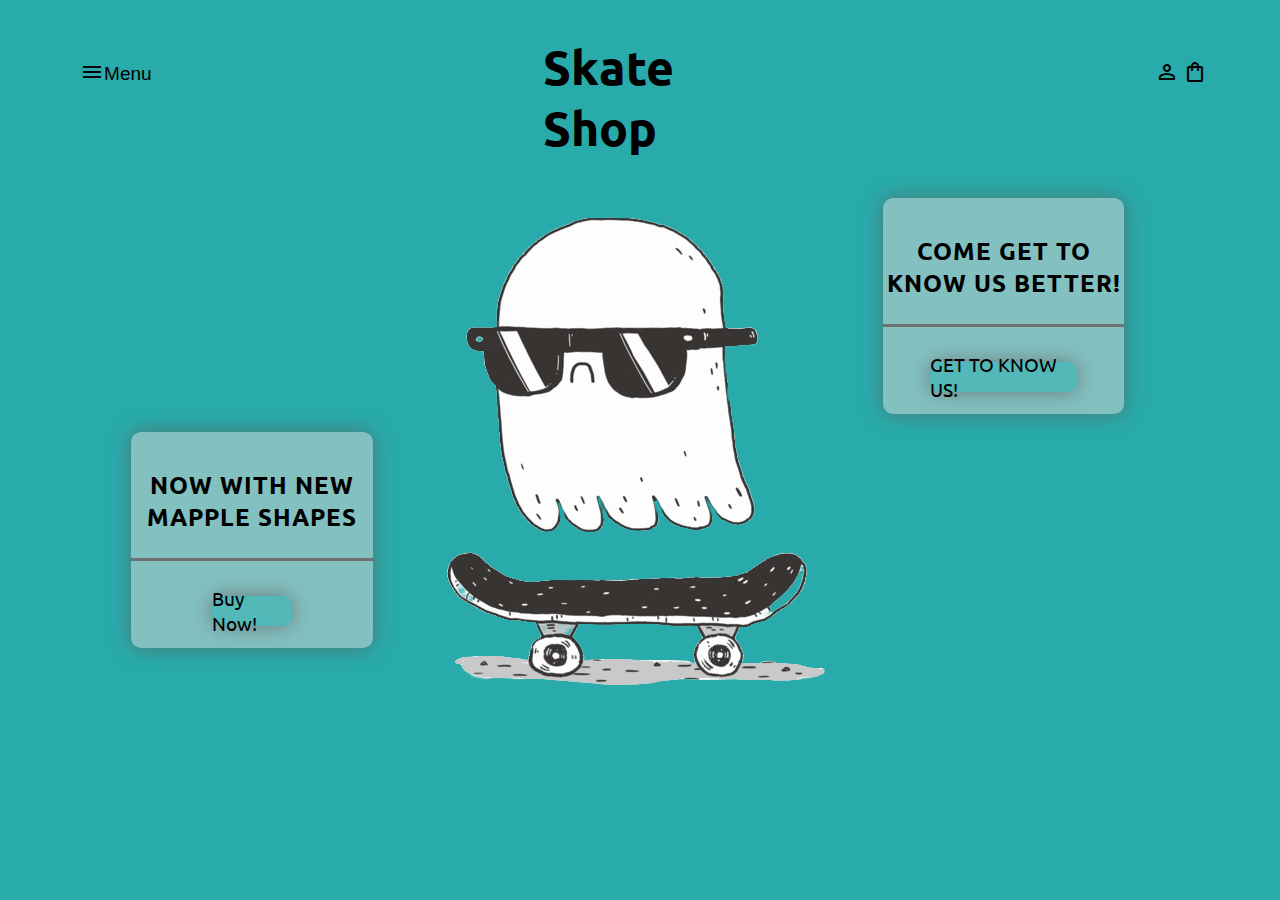
<file: index.html>
<!DOCTYPE html>
<html lang="en">
  <head>
    <meta charset="UTF-8" />
    <meta name="viewport" content="width=device-width, initial-scale=1.0" />
    <title>Skate Shop</title>
    <link rel="stylesheet" href="./css/main.css" />
    <link rel="stylesheet" href="./css/home.css" />
    <script src="./js/homepage.js"></script>
    <link
      rel="stylesheet"
      href="https://fonts.googleapis.com/css2?family=Material+Symbols+Outlined:opsz,wght,FILL,GRAD@20..48,100..700,0..1,-50..200"
    />
  </head>

  <body>
    <div class="home-page">
      <button class="open-menu" id="open-menu" onclick="openMenu()">
        <span class="material-symbols-outlined" id="menu-icon"> menu</span>Menu
      </button>
      <h1>Skate Shop</h1>

      <a href="#" class="person-link"><span class="material-symbols-outlined" id="person-icon">
        person
        </span></a>

        <a href="#" class="bag-link"><span class="material-symbols-outlined" id="bag-icon">
            shopping_bag
            </span></a>

            <div class="menu-sobreposto" id="sobreposto">
              <button class="close-menu" id="close-menu" onclick="closeMenu()">
                <span class="material-symbols-outlined" id="menu-icon"> menu</span>Menu
              </button>

              <button onclick="btn1()" class="home-img-btn-active" id="home-img-btn1">Shapes</button>
              <button onclick="btn2()" class="home-img-btn" id="home-img-btn2">Trucks</button>
              <button onclick="btn3()" class="home-img-btn" id="home-img-btn3">Wheels</button>
              <button onclick="btn4()" class="home-img-btn" id="home-img-btn4">Sandpapers</button>
              <button onclick="btn5()" class="home-img-btn" id="home-img-btn5">Bearings</button>
              <button onclick="btn6()" class="home-img-btn" id="home-img-btn6">Acessories</button>
              <div class="sobreposto-images">
                <a href="./pages/shapespage.html" class="menu-img-link" id="menu-img-link1"><img src="./assets/shapeluan-virado.png" alt=""></a>
                <a href="./pages/404.html" class="menu-img-link" id="menu-img-link2"><img src="./assets/truck.png" alt=""></a>
                <a href="./pages/404.html" class="menu-img-link" id="menu-img-link3"><img src="./assets/wheels.png" alt=""></a>
                <a href="./pages/404.html" class="menu-img-link" id="menu-img-link4"><img src="./assets/sandpaper.png" alt=""></a>
                <a href="./pages/404.html" class="menu-img-link" id="menu-img-link5"><img src="./assets/bearings.png" alt=""></a>
                <a href="./pages/404.html" class="menu-img-link" id="menu-img-link6"><img src="./assets/acessories.png" alt=""></a>
              </div>
            </div>
            <div class="div-sell-messege">
              <h2>NOW WITH NEW MAPPLE SHAPES</h2>
              <a href="./pages/shapespage.html">Buy Now!</a>
            </div>

            <div class="div-about-messege">
              <h2>COME GET TO KNOW US BETTER!</h2>
              <a href="./pages/about.html">GET TO KNOW US!</a>
            </div>

    </div>
  </body>
</html>
</file>
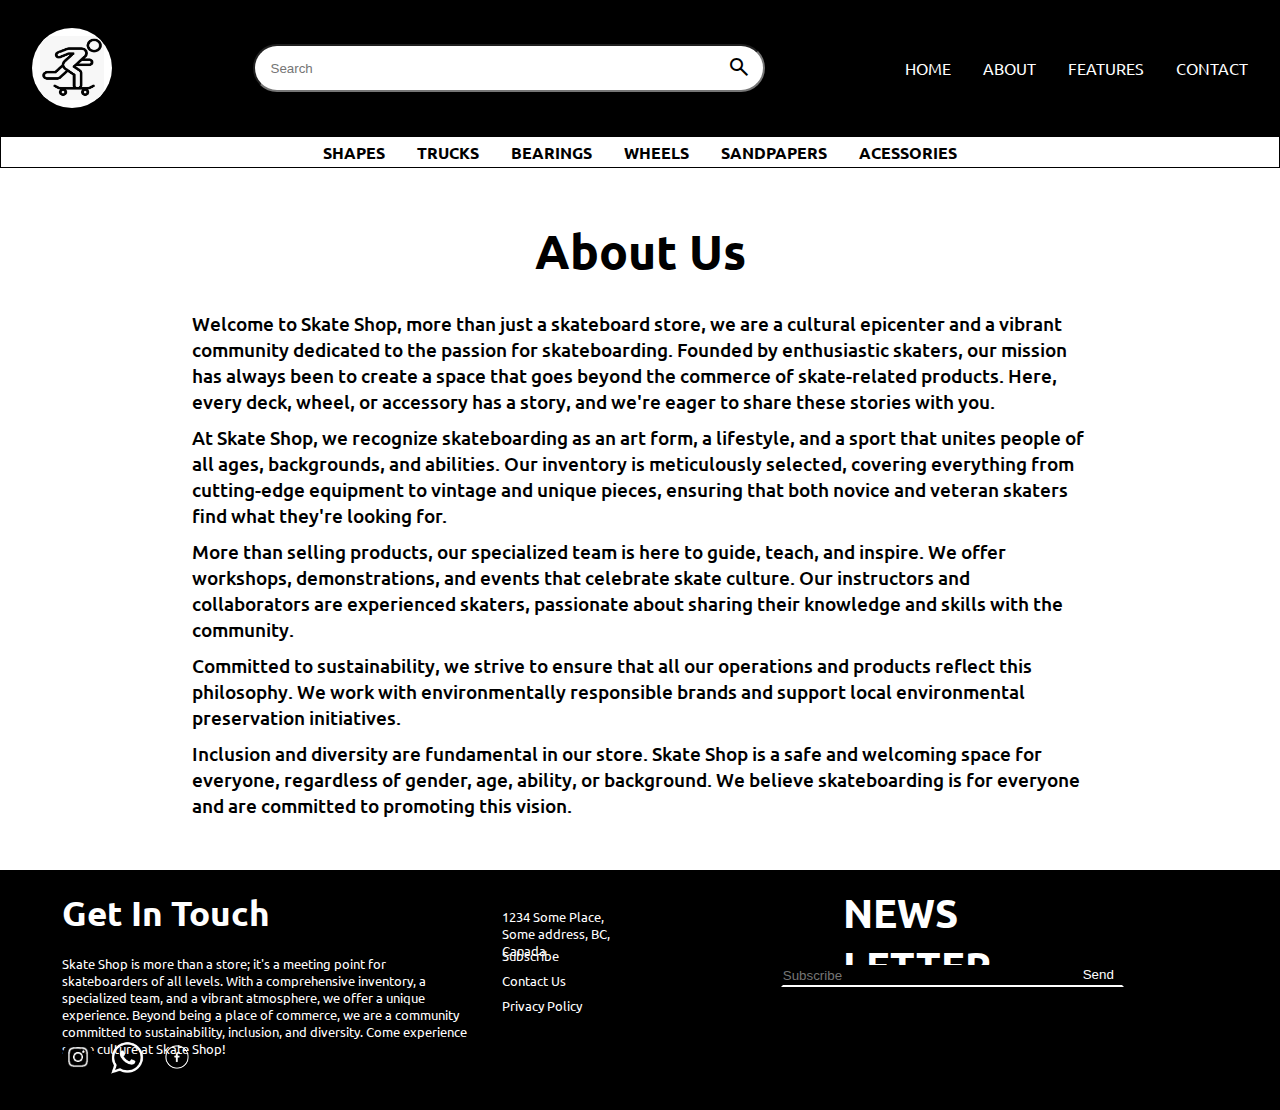
<file: pages/about.html>
<!DOCTYPE html>
<html lang="en">
<head>
    <meta charset="UTF-8">
    <meta name="viewport" content="width=device-width, initial-scale=1.0">
    <link rel="stylesheet" href="../css/main.css">
    <link rel="stylesheet" href="../css/about.css">
    <script src="../js/main.js"></script>
    <link
      rel="stylesheet"
      href="https://fonts.googleapis.com/css2?family=Material+Symbols+Outlined:opsz,wght,FILL,GRAD@20..48,100..700,0..1,-50..200"
    />
    <title>About</title>
</head>
<body>

    <!-- nav bar - header -->
    <header id="main-header">
        <div class="header-img">
          <img src="../assets/logo.png" alt="logo " />
        </div>
        <form action="" class="search-bar">
          <input type="text" placeholder="Search" />
          <button class="search-button">
            <span class="material-symbols-outlined" id="search-button-icon">
              search
            </span>
          </button>
        </form>
        <nav class="nav-menu">
          <ul class="nav-menu-list-links">
            <li><a href="../index.html">HOME</a></li>
            <li><a href="../pages/about.html">ABOUT</a></li>
            <li><a href="../pages/faq.html">FEATURES</a></li>
            <li><a href="../pages/contact.html">CONTACT</a></li>
          </ul>
        </nav>
      </header>
      <nav class="nav-other-links" id="nav-other-links">
        <ul class="nav-other-links-list">
          <li><a href="../pages/shapespage.html">SHAPES</a></li>
          <li><a href="../pages/404.html">TRUCKS</a></li>
          <li><a href="../pages/404.html">BEARINGS</a></li>
          <li><a href="../pages/404.html">WHEELS</a></li>
          <li><a href="../pages/404.html">SANDPAPERS</a></li>
          <li><a href="../pages/404.html">ACESSORIES</a></li>
        </ul>
      </nav>
      <!-- nav bar finish -->


      <!-- content -->

      <div class="about-content">
        <h1>About Us</h1>
        <p>Welcome to Skate Shop, more than just a skateboard store, we are a cultural epicenter and a vibrant community dedicated to the passion for skateboarding. Founded by enthusiastic skaters, our mission has always been to create a space that goes beyond the commerce of skate-related products. Here, every deck, wheel, or accessory has a story, and we're eager to share these stories with you.</p>
        <p>At Skate Shop, we recognize skateboarding as an art form, a lifestyle, and a sport that unites people of all ages, backgrounds, and abilities. Our inventory is meticulously selected, covering everything from cutting-edge equipment to vintage and unique pieces, ensuring that both novice and veteran skaters find what they're looking for.</p>
        <p>More than selling products, our specialized team is here to guide, teach, and inspire. We offer workshops, demonstrations, and events that celebrate skate culture. Our instructors and collaborators are experienced skaters, passionate about sharing their knowledge and skills with the community.</p>
        <p>Committed to sustainability, we strive to ensure that all our operations and products reflect this philosophy. We work with environmentally responsible brands and support local environmental preservation initiatives.</p>
        <p>Inclusion and diversity are fundamental in our store. Skate Shop is a safe and welcoming space for everyone, regardless of gender, age, ability, or background. We believe skateboarding is for everyone and are committed to promoting this vision.</p>
      </div>

      <!-- footer -->
    <div class="footer">
        <div class="footer-grid-left">
          <h2>Get In Touch</h2>
          <p class="footer-paragraph-1">
            Skate Shop is more than a store; it's a meeting point for
            skateboarders of all levels. With a comprehensive inventory, a
            specialized team, and a vibrant atmosphere, we offer a unique
            experience. Beyond being a place of commerce, we are a community
            committed to sustainability, inclusion, and diversity. Come experience
            skate culture at Skate Shop!
          </p>
          <p class="footer-paragraph-2">
            Skate Shop: More than a store, it's a community hub for skateboarders, offering a unique experience and fostering sustainability and inclusion.
          </p>
          <a href="#" class="footer-instagram-link" id="img-off"><img src="../assets/instagram.svg.png" alt="" class="footer-instagram-icon"></a>
          <a href="#" class="footer-whatsapp-link" id="img-off"><img src="../assets/whatsappborder.png" alt="" class="footer-whatsapp-icon"></a>
          <a href="#" class="footer-twitter-link" id="img-off"><img src="../assets/facebook.png" alt="" class="footer-twitter-icon"></a>
          <ul>
          <li class="address" id="li-off"><p>1234 Some Place, Some address, BC, Canada</p></li>
          <li class="subscribe-link"><a href="#">Subscribe</a></li>
          <li class="contactus-link"><a href="#">Contact Us</a></li>
          <li class="privacy-policy"><a href="#">Privacy Policy</a></li>
  
          </ul>
        </div>
      
        <div class="footer-grid-right">
          <h2>NEWS LETTER</h2>
         <form class="subscribe-form">
          <input required type="email" name="subscribe" id="subscribe-input" placeholder="Subscribe">
          <button id="subscribe-button">Send</button>
         </form> 
  
        </div>
      </div>
    
</body>
</html>
</file>
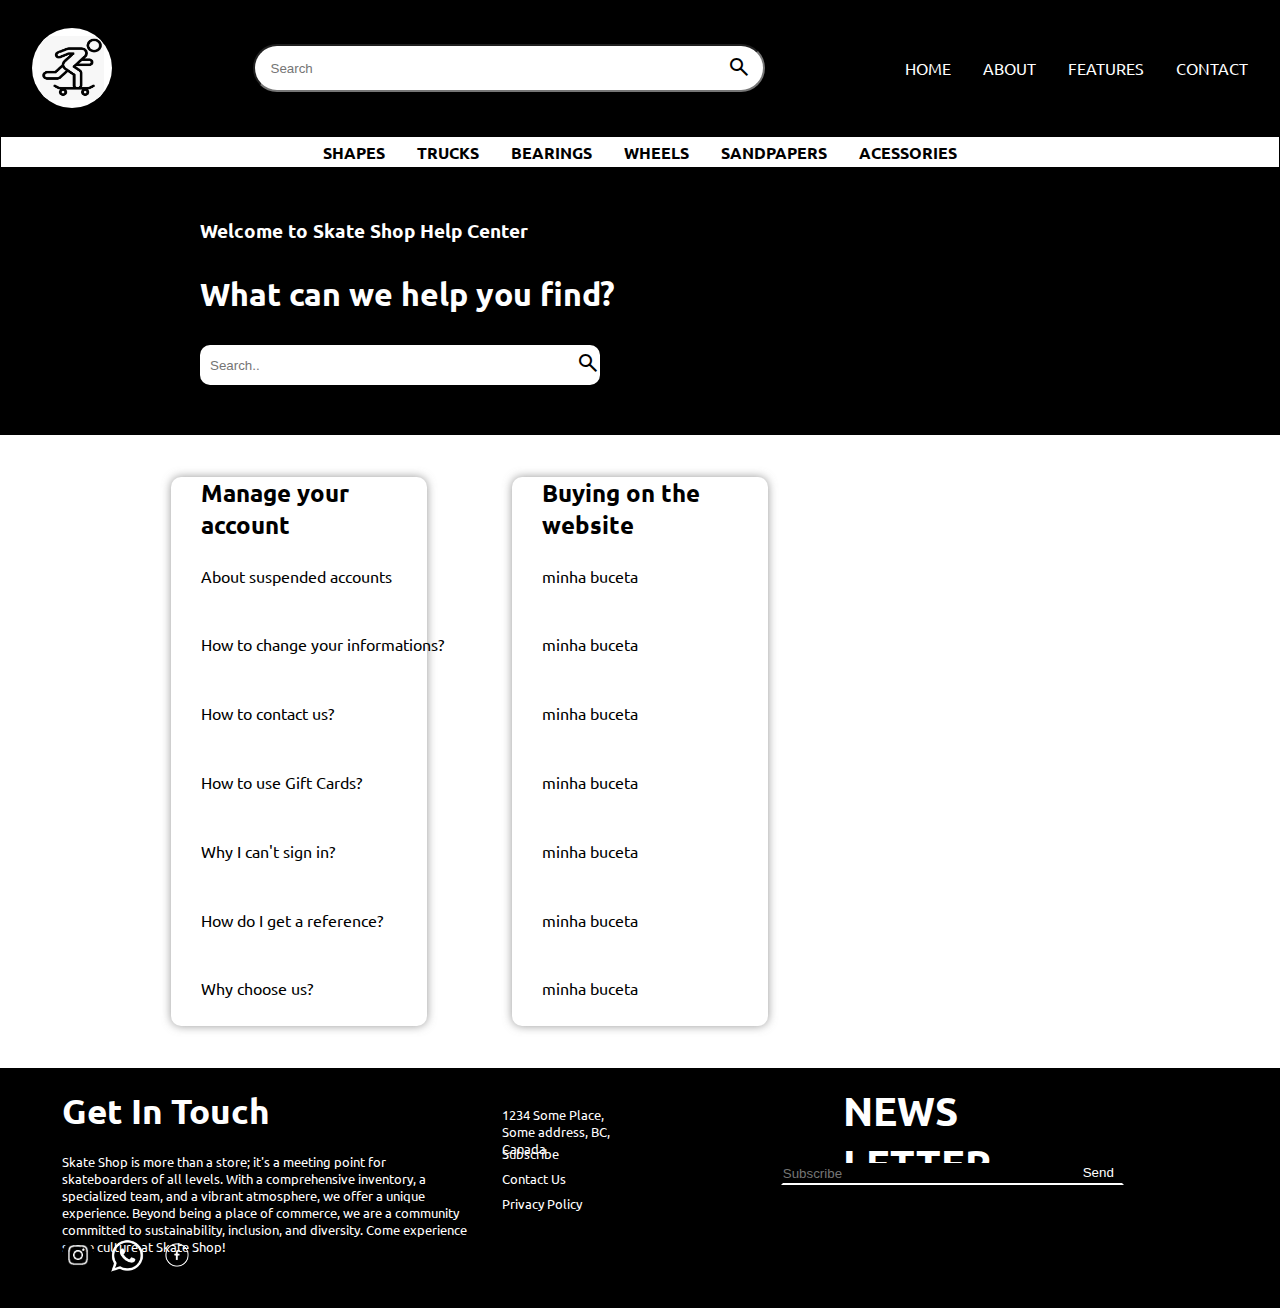
<file: pages/faq.html>
<!DOCTYPE html>
<html lang="en">
<head>
    <meta charset="UTF-8">
    <meta name="viewport" content="width=device-width, initial-scale=1.0">
    <link rel="stylesheet" href="../css/main.css">
    <link rel="stylesheet" href="../css/faq.css">
    <script src="../js/main.js"></script>
    <link
      rel="stylesheet"
      href="https://fonts.googleapis.com/css2?family=Material+Symbols+Outlined:opsz,wght,FILL,GRAD@20..48,100..700,0..1,-50..200"
    />
    <title>FAC</title>
</head>
<body>
     <!-- nav bar - header -->
     <header id="main-header">
        <div class="header-img">
          <img src="../assets/logo.png" alt="logo " />
        </div>
        <form action="" class="search-bar">
          <input type="text" placeholder="Search" />
          <button class="search-button">
            <span class="material-symbols-outlined" id="search-button-icon">
              search
            </span>
          </button>
        </form>
        <nav class="nav-menu">
          <ul class="nav-menu-list-links">
            <li><a href="../index.html">HOME</a></li>
            <li><a href="../pages/about.html">ABOUT</a></li>
            <li><a href="../pages/faq.html">FEATURES</a></li>
            <li><a href="../pages/contact.html">CONTACT</a></li>
          </ul>
        </nav>
      </header>
      <nav class="nav-other-links" id="nav-other-links">
        <ul class="nav-other-links-list">
          <li><a href="../pages/shapespage.html">SHAPES</a></li>
            <li><a href="../pages/404.html">TRUCKS</a></li>
            <li><a href="../pages/404.html">BEARINGS</a></li>
            <li><a href="../pages/404.html">WHEELS</a></li>
            <li><a href="../pages/404.html">SANDPAPERS</a></li>
            <li><a href="../pages/404.html">ACESSORIES</a></li>
        </ul>
      </nav>
      <!-- nav bar finish -->

      <section class="faq-content">
        <h3 class="faq-h3">Welcome to Skate Shop Help Center</h3>
        <h2 class="faq-h2">What can we help you find?</h2>
        <form> <input type="text" placeholder="Search..">
        <button type="submit" id="submit-faq-btn"><span id="search-faq" class="material-symbols-outlined">
            search
            </span></button></form>
        <div class="faq-elements">
            <div class="faq-div-left">
            <h2 class="manage">Manage your account</h2>

                <ul>
                    <li><a href="#">About suspended accounts</a></li>
                    <li><a href="#">How to change your informations?</a></li>
                    <li><a href="#">How to contact us?</a></li>
                    <li><a href="#">How to use Gift Cards?</a></li>
                    <li><a href="#">Why I can't sign in?</a></li>
                    <li><a href="#">How do I get a reference?</a></li>
                    <li><a href="#">Why choose us?</a></li>
                </ul>
            </div>
            <div class="faq-div-right">
            <h2 class="manage">Buying on the website</h2>

                <ul>
                    <li><a href="#">minha buceta</a></li>
                    <li><a href="#">minha buceta</a></li>
                    <li><a href="#">minha buceta</a></li>
                    <li><a href="#">minha buceta</a></li>
                    <li><a href="#">minha buceta</a></li>
                    <li><a href="#">minha buceta</a></li>
                    <li><a href="#">minha buceta</a></li>
                </ul>
            </div>
        </div>
      </section>



       <!-- footer -->
    <div class="footer">
        <div class="footer-grid-left">
          <h2>Get In Touch</h2>
          <p class="footer-paragraph-1">
            Skate Shop is more than a store; it's a meeting point for
            skateboarders of all levels. With a comprehensive inventory, a
            specialized team, and a vibrant atmosphere, we offer a unique
            experience. Beyond being a place of commerce, we are a community
            committed to sustainability, inclusion, and diversity. Come experience
            skate culture at Skate Shop!
          </p>
          <p class="footer-paragraph-2">
            Skate Shop: More than a store, it's a community hub for skateboarders, offering a unique experience and fostering sustainability and inclusion.
          </p>
          <a href="#" class="footer-instagram-link" id="img-off"><img src="../assets/instagram.svg.png" alt="" class="footer-instagram-icon"></a>
          <a href="#" class="footer-whatsapp-link" id="img-off"><img src="../assets/whatsappborder.png" alt="" class="footer-whatsapp-icon"></a>
          <a href="#" class="footer-twitter-link" id="img-off"><img src="../assets/facebook.png" alt="" class="footer-twitter-icon"></a>
          <ul>
          <li class="address" id="li-off"><p>1234 Some Place, Some address, BC, Canada</p></li>
          <li class="subscribe-link"><a href="#">Subscribe</a></li>
          <li class="contactus-link"><a href="#">Contact Us</a></li>
          <li class="privacy-policy"><a href="#">Privacy Policy</a></li>
  
          </ul>
        </div>
      
        <div class="footer-grid-right">
          <h2>NEWS LETTER</h2>
         <form class="subscribe-form">
          <input required type="email" name="subscribe" id="subscribe-input" placeholder="Subscribe">
          <button id="subscribe-button">Send</button>
         </form> 
  
        </div>
      </div>
</body>
</html>
</file>
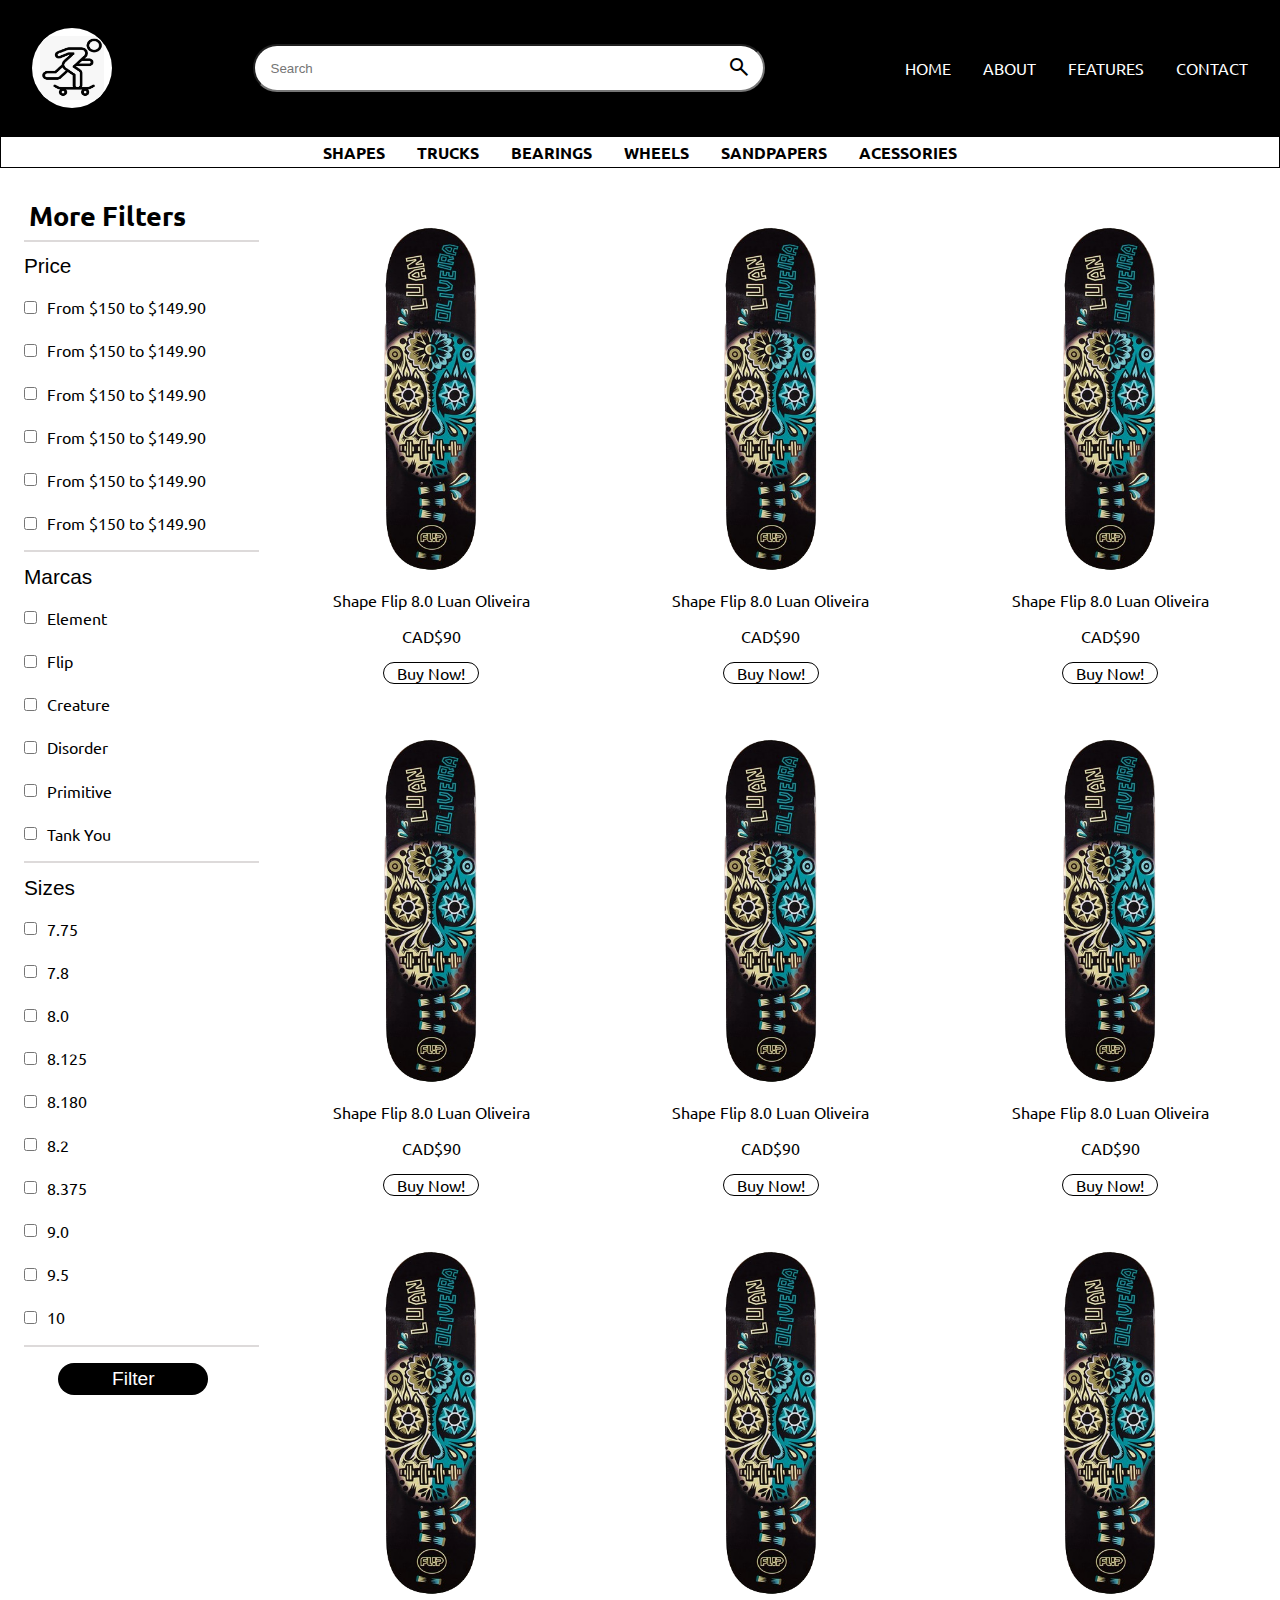
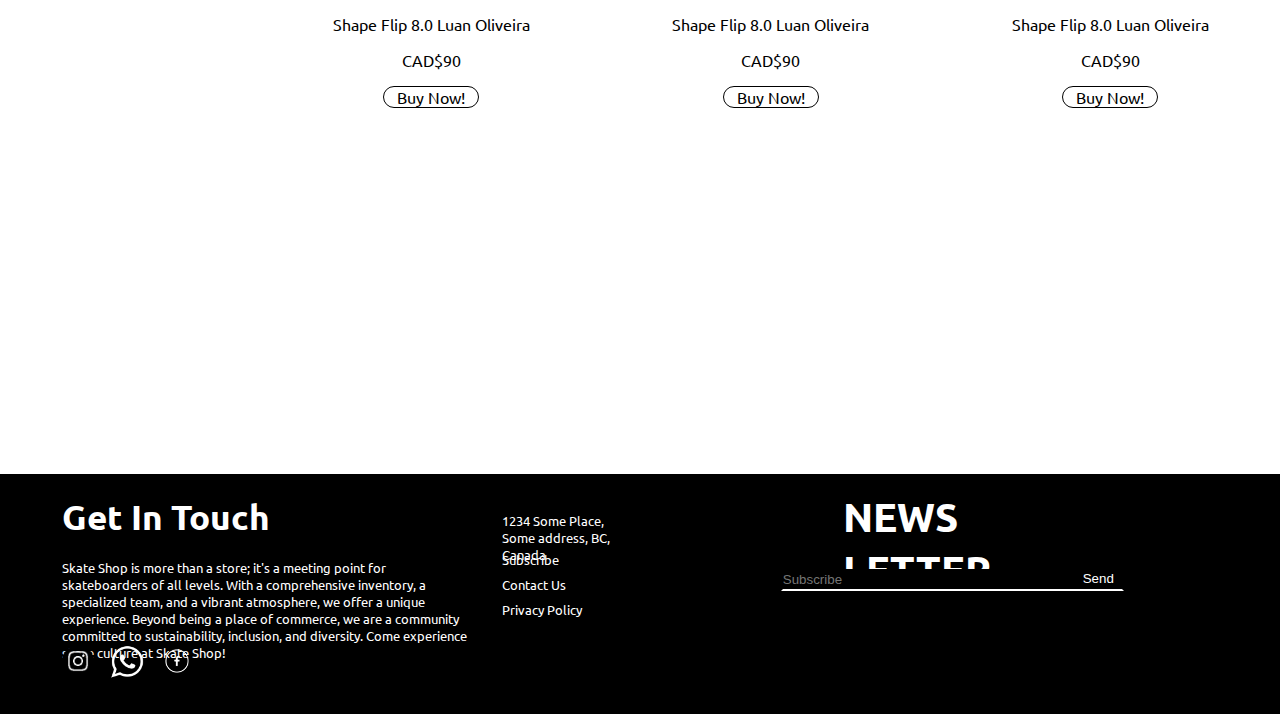
<file: pages/shapespage.html>
<!DOCTYPE html>
<html lang="en">
  <head>
    <meta charset="UTF-8" />
    <meta name="viewport" content="width=device-width, initial-scale=1.0" />
    <link rel="stylesheet" href="../css/main.css" />
    <link rel="stylesheet" href="../css/shapes.css" />
    <script src="../js/main.js"></script>
    <script src="../js/filterShape.js"></script>
    <link
      rel="stylesheet"
      href="https://fonts.googleapis.com/css2?family=Material+Symbols+Outlined:opsz,wght,FILL,GRAD@20..48,100..700,0..1,-50..200"
    />
    <title>Shapes</title>
  </head>

  <body>
    <!-- nav bar - header -->
    <header id="main-header">
      <div class="header-img">
        <img src="../assets/logo.png" alt="logo " />
      </div>
      <form action="" class="search-bar">
        <input type="text" placeholder="Search" />
        <button class="search-button">
          <span class="material-symbols-outlined" id="search-button-icon">
            search
          </span>
        </button>
      </form>
      <nav class="nav-menu">
        <ul class="nav-menu-list-links">
          <li><a href="../index.html">HOME</a></li>
          <li><a href="../pages/about.html">ABOUT</a></li>
          <li><a href="../pages/faq.html">FEATURES</a></li>
          <li><a href="../pages/contact.html">CONTACT</a></li>
        </ul>
      </nav>
    </header>
    <nav class="nav-other-links" id="nav-other-links">
      <ul class="nav-other-links-list">
        <li><a href="../pages/shapespage.html">SHAPES</a></li>
          <li><a href="../pages/404.html">TRUCKS</a></li>
          <li><a href="../pages/404.html">BEARINGS</a></li>
          <li><a href="../pages/404.html">WHEELS</a></li>
          <li><a href="../pages/404.html">SANDPAPERS</a></li>
          <li><a href="../pages/404.html">ACESSORIES</a></li>
      </ul>
    </nav>
    <!-- nav bar finish -->

    <!-- content start -->

    <section class="shapes-sell-page">
      <div class="shapes-grid">
        <!-- filters -->
        <div class="filter-div-pai">
          <div class="filter-div">
            <div class="tittle-div">
              <h2>More Filters</h2>
            </div>

            <div class="filter-1">
              <div class="tittle-filter">
                <button onclick="expandFilter1()" id="buttonfilter1">
                  Price
                </button>
              </div>

              <div class="filter-1-content" id="filter1">
                <ul class="filter-items">
                  <li class="item">
                    <input type="checkbox" />
                    <a href="#" id="input-link-1">From $150 to $149.90</a>
                  </li>
                  <li class="item">
                    <input type="checkbox" />
                    <a href="#" id="input-link-1">From $150 to $149.90</a>
                  </li>
                  <li class="item">
                    <input type="checkbox" />
                    <a href="#" id="input-link-1">From $150 to $149.90</a>
                  </li>
                  <li class="item">
                    <input type="checkbox" />
                    <a href="#" id="input-link-1">From $150 to $149.90</a>
                  </li>
                  <li class="item">
                    <input type="checkbox" />
                    <a href="#" id="input-link-1">From $150 to $149.90</a>
                  </li>
                  <li class="item">
                    <input type="checkbox" />
                    <a href="#" id="input-link-1">From $150 to $149.90</a>
                  </li>
                </ul>
              </div>
            </div>

            <div class="filter-1">
              <div class="tittle-filter">
                <button onclick="expandFilter2()">Marcas</button>
              </div>

              <div class="filter-1-content" id="filter2">
                <ul class="filter-items">
                  <li class="item">
                    <input type="checkbox" />
                    <a href="#" id="input-link-1">Element</a>
                  </li>
                  <li class="item">
                    <input type="checkbox" />
                    <a href="#" id="input-link-1">Flip</a>
                  </li>
                  <li class="item">
                    <input type="checkbox" />
                    <a href="#" id="input-link-1">Creature</a>
                  </li>
                  <li class="item">
                    <input type="checkbox" />
                    <a href="#" id="input-link-1">Disorder</a>
                  </li>
                  <li class="item">
                    <input type="checkbox" />
                    <a href="#" id="input-link-1">Primitive</a>
                  </li>
                  <li class="item">
                    <input type="checkbox" />
                    <a href="#" id="input-link-1">Tank You</a>
                  </li>
                </ul>
              </div>
            </div>

            <div class="filter-1">
              <div class="tittle-filter">
                <button onclick="expandFilter3()">Sizes</button>
              </div>

              <div class="filter-1-content" id="filter3">
                <ul class="filter-items">
                  <li class="item">
                    <input type="checkbox" />
                    <a href="#" id="input-link-1">7.75</a>
                  </li>
                  <li class="item">
                    <input type="checkbox" />
                    <a href="#" id="input-link-1">7.8</a>
                  </li>
                  <li class="item">
                    <input type="checkbox" />
                    <a href="#" id="input-link-1">8.0</a>
                  </li>
                  <li class="item">
                    <input type="checkbox" />
                    <a href="#" id="input-link-1">8.125</a>
                  </li>
                  <li class="item">
                    <input type="checkbox" />
                    <a href="#" id="input-link-1">8.180</a>
                  </li>
                  <li class="item">
                    <input type="checkbox" />
                    <a href="#" id="input-link-1">8.2</a>
                  </li>
                  <li class="item">
                    <input type="checkbox" />
                    <a href="#" id="input-link-1">8.375</a>
                  </li>
                  <li class="item">
                    <input type="checkbox" />
                    <a href="#" id="input-link-1">9.0</a>
                  </li>
                  <li class="item">
                    <input type="checkbox" />
                    <a href="#" id="input-link-1">9.5</a>
                  </li>
                  <li class="item">
                    <input type="checkbox" />
                    <a href="#" id="input-link-1">10</a>
                  </li>
                </ul>
              </div>
            </div>
          </div>
          <div class="filter-button-div">
            <button onclick="filter()">Filter</button>
          </div>
        </div>

        <!--gallery -->

        <div class="shapes-gallery">
          <div class="shapes-grid-gallery">
            <figure class="image-one">
              <img src="../assets/shapeluan1.png" alt="" />
              <figcaption class="fig-caption-1">
                <div class="fig-button-text">
                  <p>Shape Flip 8.0 Luan Oliveira</p>
                  <p>CAD$90</p>
                  <a href="#">Buy Now!</a>
                </div>
              </figcaption>
            </figure>

            <figure class="image-one">
              <img src="../assets/shapeluan1.png" alt="" />
              <figcaption class="fig-caption-1">
                <div class="fig-button-text">
                  <p>Shape Flip 8.0 Luan Oliveira</p>
                  <p>CAD$90</p>
                  <a href="#">Buy Now!</a>
                </div>
              </figcaption>
            </figure>

            <figure class="image-one">
              <img src="../assets/shapeluan1.png" alt="" />
              <figcaption class="fig-caption-1">
                <div class="fig-button-text">
                  <p>Shape Flip 8.0 Luan Oliveira</p>
                  <p>CAD$90</p>
                  <a href="#">Buy Now!</a>
                </div>
              </figcaption>
            </figure>

            <figure class="image-one">
              <img src="../assets/shapeluan1.png" alt="" />
              <figcaption class="fig-caption-1">
                <div class="fig-button-text">
                  <p>Shape Flip 8.0 Luan Oliveira</p>
                  <p>CAD$90</p>
                  <a href="#">Buy Now!</a>
                </div>
              </figcaption>
            </figure>

            <figure class="image-one">
              <img src="../assets/shapeluan1.png" alt="" />
              <figcaption class="fig-caption-1">
                <div class="fig-button-text">
                  <p>Shape Flip 8.0 Luan Oliveira</p>
                  <p>CAD$90</p>
                  <a href="#">Buy Now!</a>
                </div>
              </figcaption>
            </figure>

            <figure class="image-one">
              <img src="../assets/shapeluan1.png" alt="" />
              <figcaption class="fig-caption-1">
                <div class="fig-button-text">
                  <p>Shape Flip 8.0 Luan Oliveira</p>
                  <p>CAD$90</p>
                  <a href="#">Buy Now!</a>
                </div>
              </figcaption>
            </figure>

            <figure class="image-one">
              <img src="../assets/shapeluan1.png" alt="" />
              <figcaption class="fig-caption-1">
                <div class="fig-button-text">
                  <p>Shape Flip 8.0 Luan Oliveira</p>
                  <p>CAD$90</p>
                  <a href="#">Buy Now!</a>
                </div>
              </figcaption>
            </figure>

            <figure class="image-one">
              <img src="../assets/shapeluan1.png" alt="" />
              <figcaption class="fig-caption-1">
                <div class="fig-button-text">
                  <p>Shape Flip 8.0 Luan Oliveira</p>
                  <p>CAD$90</p>
                  <a href="#">Buy Now!</a>
                </div>
              </figcaption>
            </figure>

            <figure class="image-one">
              <img src="../assets/shapeluan1.png" alt="" />
              <figcaption class="fig-caption-1">
                <div class="fig-button-text">
                  <p>Shape Flip 8.0 Luan Oliveira</p>
                  <p>CAD$90</p>
                  <a href="#">Buy Now!</a>
                </div>
              </figcaption>
            </figure>
          </div>
        </div>
      </div>
    </section>

    <!-- footer -->
    <div class="footer">
      <div class="footer-grid-left">
        <h2>Get In Touch</h2>
        <p class="footer-paragraph-1">
          Skate Shop is more than a store; it's a meeting point for
          skateboarders of all levels. With a comprehensive inventory, a
          specialized team, and a vibrant atmosphere, we offer a unique
          experience. Beyond being a place of commerce, we are a community
          committed to sustainability, inclusion, and diversity. Come experience
          skate culture at Skate Shop!
        </p>
        <p class="footer-paragraph-2">
          Skate Shop: More than a store, it's a community hub for skateboarders, offering a unique experience and fostering sustainability and inclusion.
        </p>
        <a href="#" class="footer-instagram-link" id="img-off"><img src="../assets/instagram.svg.png" alt="" class="footer-instagram-icon"></a>
        <a href="#" class="footer-whatsapp-link" id="img-off"><img src="../assets/whatsappborder.png" alt="" class="footer-whatsapp-icon"></a>
        <a href="#" class="footer-twitter-link" id="img-off"><img src="../assets/facebook.png" alt="" class="footer-twitter-icon"></a>
        <ul>
        <li class="address" id="li-off"><p>1234 Some Place, Some address, BC, Canada</p></li>
        <li class="subscribe-link"><a href="#">Subscribe</a></li>
        <li class="contactus-link"><a href="#">Contact Us</a></li>
        <li class="privacy-policy"><a href="#">Privacy Policy</a></li>

        </ul>
      </div>
    
      <div class="footer-grid-right">
        <h2>NEWS LETTER</h2>
       <form class="subscribe-form">
        <input required type="email" name="subscribe" id="subscribe-input" placeholder="Subscribe">
        <button id="subscribe-button">Send</button>
       </form> 

      </div>
    </div>
  </body>
</html>
</file>
<file: css/main.css>
@import url("https://fonts.googleapis.com/css2?family=Ubuntu:wght@300&display=swap");
@import url("https://fonts.googleapis.com/css2?family=Francois+One&family=Ubuntu:wght@300&display=swap");

@keyframes changeColor {
  0% {
    background-color: #ffffff; /* Cor inicial */
    box-shadow: 0 0 10px rgba(255, 255, 255, 0.7);
  }
  50% {
    background-color: #bbbbbb; /* Cor no meio da animação */
    box-shadow: 0 0 10px rgba(214, 214, 214, 0.7);
  }
  100% {
    background-color: #7e7e7e; /* Cor final */
    box-shadow: 0 0 10px rgba(118, 118, 118, 0.7);
  }
}

::-webkit-scrollbar {
  width: 8px;
  height: 2px; /* Largura da barra de rolagem */
}

::-webkit-scrollbar-track {
  background-color: #f1f1f1; /* Cor de fundo da área de rastreamento */
}

::-webkit-scrollbar-thumb {
  background-color: rgb(28, 28, 28); /* Cor da alça da barra de rolagem */
  border-radius: 6px; 
  /* Cantos arredondados da alça */
}

::-webkit-scrollbar-thumb:hover {
  background-color: rgb(28, 28, 28); /* Cor da alça ao passar o mouse */
}

@media (max-width: 600px) {

  .search-bar {
    display: none;
  }

  .nav-menu-list-links {
    gap: 8px;
  }

  .header-img {
    height: 3rem;
    width: 3rem;
    margin-right: 1rem;
  }

  .header-img img {
    height: 2rem;
    width: 2rem;
  }

  .nav-other-links-list {
    overflow-x: auto;
    gap: 16px;
  }

  .nav-menu-list-links li a:hover {
    text-decoration: none;
  }

  .nav-menu-list-links li a:active {
    text-decoration: none;
  }

  .footer {
    height: 15rem;
  }

  .footer-grid-left {
    width: 49%;
    grid-template-columns: repeat(20, 1fr);
    grid-template-rows: repeat(15, 1fr);
    /* /* gap: 1rem; */
  }

  .footer-grid-left h2 {
    display: flex;
    align-items: center;
    grid-column: 3 / 12;
    grid-row: 3 / 5;
    color: white;
    font-size: 1rem;
  }

  .footer-paragraph-1 {
    display: none;
    grid-column: 3 / 15;
    grid-row: 6 / 11;
    color: white;
    font-size: 0.8rem;
  }

  .footer-paragraph-2 {
    display: block;
    grid-column: 3 / 15;
    grid-row: 6 / 11;
    color: white;
    font-size: 0.5rem;
  }


  #img-off {
    display: none;
  }

  /* .footer-grid-left a { */
  /* display: none; */
  /* } */

  .footer-instagram-link {
    grid-column: 3 / 4;
    grid-row: 11 / 13;
  }

  .footer-instagram-icon {
    height: 2rem;
    width: 2rem;
  }

  .footer-whatsapp-link {
    grid-column: 4 / 5;
    grid-row: 11 / 13;
    align-items: center;
    display: flex;
  }

  .footer-whatsapp-icon {
    height: 1.6rem;
    width: 1.6rem;
  }

  .footer-twitter-link {
    grid-column: 5 / 6;
    grid-row: 11 / 13;
  }

  .footer-twitter-icon {
    height: 2rem;
    width: 2rem;
  }

  .footer-grid-left ul {
    display: block;
    gap: 8px;
    grid-column: 16 / 21;
    grid-row: 3 / 15;
    padding-left: 1rem;
    font-size: .5rem;
  }

  .footer-grid-left ul li {
    margin-top: 12px;
  }

  .footer-grid-left ul li a {
    text-decoration: none;
    color: #ffffff;
    transition: 0.3s ease-in-out;
  }

  .footer-grid-left ul li a:visited {
    text-decoration: none;
  }

  .footer-grid-left ul li a:hover {
    text-decoration: none;
  }

  .footer-grid-left ul li a:active {
    text-decoration: none;
  }

  .footer-grid-left ul .subscribe-link {
    grid-column: 1 / 1;
    grid-row: 7 / 8;
  }

  .footer-grid-left ul .contactus-link {
    grid-column: 1 / 1;
    grid-row: 8 / 9;
  }

  .footer-grid-left ul .privacy-policy {
    grid-column: 1 / 1;
    grid-row: 9 / 10;
  }

  #li-off {
    display: none;
  }

  .footer-grid-right {
    width: 49%;
    grid-template-columns: repeat(20, 1fr);
    grid-template-rows: repeat(15, 1fr);
    margin-left: 2%;
  }

  .footer-grid-right h2 {
    color: #ffffff;
    grid-column: 5 / 16;
    grid-row: 4 / 5;
    font-size: 1rem;
}

  .subscribe-form {
    position: relative;
    grid-column: 3 / 19;
    grid-row: 7 / 8;
  }
  
  .subscribe-form #subscribe-input {
    width: 100%;
    height: 100%;
    background-color: black;
    border-color: transparent transparent #ffffff
    transparent;
    color: #ffffff;
  }

  .subscribe-form #subscribe-input::placeholder {
    font-size: .6rem;
  }

  .subscribe-form #subscribe-input:focus {
    outline: none;
  }

  .subscribe-form #subscribe-button {
    position: absolute;
    height: 100%;
    width: 15%;
    right: 0;
    z-index: 1000;
    /* border: 1px dotted #ffffff; */
    border: transparent;
    background-color: transparent;
    color: #ffffff;
    transition: .3s ease-in-out;
    font-size: .6rem;
  } 

}

/* Tablet view: two columns */
@media (min-width: 601px) and (max-width: 900px) {
  .shapes-grid {
    grid-template-columns: 0.8fr 2fr;
  }

  .nav-other-links-list {
    gap: 16px;
  }

  .nav-menu-list-links  {
    gap: 16px;
  }

  .header-img {
    height: 3rem;
    width: 3rem;
  }

  .header-img img {
    height: 2rem;
    width: 2rem;
  }

  .nav-other-links-list a:visited {
    text-decoration: none;
  }

  .nav-other-links-list a:hover {
    text-decoration: none;
  }

  .nav-other-links-list a:active {
    text-decoration: none;
  }

  .footer {
    height: 15rem;
  }

  .footer-grid-left {
    width: 49%;
    grid-template-columns: repeat(20, 1fr);
    grid-template-rows: repeat(15, 1fr);
    /* /* gap: 1rem; */
  }

  .footer-grid-left h2 {
    display: flex;
    align-items: center;
    grid-column: 3 / 12;
    grid-row: 3 / 5;
    color: white;
    font-size: 2.2rem;
  }

  .footer-paragraph-1 {
    display: none;
    grid-column: 3 / 15;
    grid-row: 6 / 11;
    color: white;
    font-size: 0.8rem;
  }

  .footer-paragraph-2 {
    display: block;
    grid-column: 3 / 15;
    grid-row: 6 / 11;
    color: white;
    font-size: 0.8rem;
  }

  /* .footer-grid-left a { */
  /* display: none; */
  /* } */

  .footer-instagram-link {
    grid-column: 3 / 4;
    grid-row: 11 / 13;
  }

  .footer-instagram-icon {
    height: 2rem;
    width: 2rem;
  }

  .footer-whatsapp-link {
    grid-column: 4 / 5;
    grid-row: 11 / 13;
    align-items: center;
    display: flex;
  }

  .footer-whatsapp-icon {
    height: 1.6rem;
    width: 1.6rem;
  }

  .footer-twitter-link {
    grid-column: 5 / 6;
    grid-row: 11 / 13;
  }

  .footer-twitter-icon {
    height: 2rem;
    width: 2rem;
  }

  .footer-grid-left ul {
    display: block;
    gap: 8px;
    grid-column: 16 / 21;
    grid-row: 3 / 15;
    padding-left: 1rem;
    font-size: 1rem;
  }

  .footer-grid-left ul li {
    margin-top: 12px;
  }

  .footer-grid-left ul li a {
    text-decoration: none;
    color: #ffffff;
    transition: 0.3s ease-in-out;
  }

  .footer-grid-left ul li a:visited {
    text-decoration: none;
  }

  .footer-grid-left ul li a:hover {
    text-decoration: none;
  }

  .footer-grid-left ul li a:active {
    text-decoration: none;
  }

  .footer-grid-left ul .subscribe-link {
    grid-column: 1 / 1;
    grid-row: 7 / 8;
  }

  .footer-grid-left ul .contactus-link {
    grid-column: 1 / 1;
    grid-row: 8 / 9;
  }

  .footer-grid-left ul .privacy-policy {
    grid-column: 1 / 1;
    grid-row: 9 / 10;
  }

  #li-off {
    display: none;
  }

  .footer-grid-right {
    width: 49%;
    grid-template-columns: repeat(20, 1fr);
    grid-template-rows: repeat(15, 1fr);
    margin-left: 2%;
  }

  .footer-grid-right h2 {
    color: #ffffff;
    grid-column: 5 / 17;
    grid-row: 2 / 5;
    font-size: 2.2rem;
}

  .subscribe-form {
    position: relative;
    grid-column: 5 / 16;
    grid-row: 7 / 8;
  }
  
  .subscribe-form #subscribe-input {
    width: 100%;
    height: 100%;
    background-color: black;
    border-color: transparent transparent #ffffff
    transparent;
    color: #ffffff;
  }

  .subscribe-form #subscribe-input:focus {
    outline: none;
  }

  .subscribe-form #subscribe-button {
    position: absolute;
    height: 100%;
    width: 15%;
    right: 0;
    z-index: 1000;
    /* border: 1px dotted #ffffff; */
    border: transparent;
    background-color: transparent;
    color: #ffffff;
    transition: .3s ease-in-out;
  } 

  
}

/* Desktop view: three columns */
@media (min-width: 901px) {
  .search-bar {
    display: flex;
  }

  .nav-menu-list-links {
    gap: 32px;
  }

  .nav-other-links-list {
    gap: 32px;
  }

  .nav-other-links-list a:visited {
    text-decoration: none;
    font-weight: 600;
    color: black;
    font-size: 1rem;
  }

  .nav-other-links-list a:hover {
    text-decoration: none;
    font-weight: 600;
    color: var(--link-color-hover);
    font-size: 1.2rem;
  }

  .nav-other-links-list a:active {
    text-decoration: none;
    font-weight: 600;
    color: var(--link-color-active);
    font-size: 1.2rem;
  }

  .shapes-grid {
    grid-template-columns: 1fr 4fr;
  }

  .shapes-grid-gallery {
    grid-template-columns: repeat(3, 1fr);
    grid-template-rows: repeat(3, 1fr);
  }

  .image-one img {
    height: 350px;
    width: 270px;
  }

  .header-img {
    height: 5rem;
    width: 5rem;
  }

  .header-img img {
    height: 4rem;
    width: 4rem;
    border-radius: 20%;
  }

  .footer {
    height: 15rem;
  }

  .footer-grid-left {
    width: 46.75rem;
    grid-template-columns: repeat(19, 1fr);
    grid-template-rows: repeat(15, 1fr);
    gap: 16px;
  }

  .footer-grid-left h2 {
    display: flex;
    align-items: center;
    grid-column: 3 / 9;
    grid-row: 3 / 5;
    color: white;
    font-size: 2.2rem;
  }

  .footer-paragraph-1 {
    display: block;
    grid-column: 3 / 15;
    grid-row: 6 / 11;
    color: white;
    font-size: 0.8rem;
  }

  .footer-paragraph-2 {
    display: none;
  }

  .footer-instagram-link {
    grid-column: 3 / 4;
    grid-row: 11 / 13;
  }

  .footer-instagram-icon {
    height: 2rem;
    width: 2rem;
  }

  .footer-whatsapp-link {
    grid-column: 4 / 5;
    grid-row: 11 / 13;
  }

  .footer-whatsapp-icon {
    height: 2.2rem;
    width: 2.2rem;
  }

  .footer-twitter-link {
    grid-column: 5 / 6;
    grid-row: 11 / 13;
  }

  .footer-twitter-icon {
    height: 2rem;
    width: 2rem;
  }

  .footer-grid-left ul {
    display: grid;
    grid-template-columns: 1fr;
    grid-template-rows: repeat(12, 1fr);
    gap: 8px;
    grid-column: 15 / 20;
    grid-row: 1 / 16;
    padding-left: 1rem;
    font-size: .8rem;
  }

  .footer-grid-left ul li a {
    text-decoration: none;
    color: #ffffff;
    transition: 0.3s ease-in-out;
  }

  .footer-grid-left ul li a:visited {
    text-decoration: none;
    color: #ffffff;
  }

  .footer-grid-left ul li a:hover {
    text-decoration: none;
    color: var(--link-color-hover);
  }

  .footer-grid-left ul li a:active {
    text-decoration: none;
    color: var(--link-color-active);
  }

  .footer-grid-left ul .address {
    grid-column: 1 / 1;
    grid-row: 3 / 5;
    color: #ffffff;
    list-style: none;
  }

  .footer-grid-left ul .subscribe-link {
    grid-column: 1 / 1;
    grid-row: 5 / 6;
  }

  .footer-grid-left ul .contactus-link {
    grid-column: 1 / 1;
    grid-row: 6 / 7;
  }

  .footer-grid-left ul .privacy-policy {
    grid-column: 1 / 1;
    grid-row: 7 / 8;
  }

  .footer-grid-right {
    width: 46.75rem;
    grid-template-columns: repeat(20, 1fr);
    grid-template-rows: repeat(15, 1fr);
    margin-left: 2rem;
  }

  .footer-grid-right h2 {
    color: #ffffff;
    grid-column: 7 / 14;
    grid-row: 2 / 5;
    font-size: 2.5rem;
  }

  .subscribe-form {
    position: relative;
    grid-column: 5 / 16;
    grid-row: 7 / 8;
  }
  
  .subscribe-form #subscribe-input {
    width: 100%;
    height: 100%;
    background-color: black;
    border-color: transparent transparent #ffffff
    transparent;
    color: #ffffff;
  }

  .subscribe-form #subscribe-input:focus {
    outline: none;
  }

  .subscribe-form #subscribe-button {
    position: absolute;
    height: 100%;
    width: 15%;
    right: 0;
    z-index: 1000;
    /* border: 1px dotted #ffffff; */
    border: transparent;
    background-color: transparent;
    color: #ffffff;
    transition: .3s ease-in-out;
  } 

  .subscribe-form #subscribe-button:hover, 
  .subscribe-form #subscribe-button:active {
    color: red;
  }
}

* {
  margin: 0;
  padding: 0;
  box-sizing: border-box;
}

body {
  position: relative;
  display: flex;
  flex-direction: column;
  height: auto;
}

html {
  font-size: 1rem;
  font-family: "Ubuntu", sans-serif;
  scroll-behavior: smooth;
  --link-color-normal: #ffffff;
  --link-color-active: orange;
  --link-color-hover: red;
}

.material-symbols-outlined {
  font-variation-settings: "FILL" 0, "wght" 400, "GRAD" 0, "opsz" 24;
}

header {
  position: fixed;
  display: flex;
  background-color: black;
  width: 100%;
  height: 8.5rem;
  justify-content: space-between;
  align-items: center;
  transition: height 0.5s ease-in-out;
}

.header-img {
  display: flex;
  margin-left: 2rem;
  border-radius: 50%;
  justify-content: center;
  align-items: center;
  background-color: #ffffff;
}

.header-img img {
  border-radius: 20%;
}

.nav-menu-list-links {
  display: flex;
  list-style: none;
  margin-right: 2rem;
}

.nav-menu-list-links li a {
  text-decoration: none;
  color: var(--link-color-normal);
}

.nav-menu-list-links li a:hover {
  text-decoration: none;
  font-size: 1.2rem;
  color: var(--link-color-hover);
}

.nav-menu-list-links li a:active {
  text-decoration: none;
  font-size: 1.2rem;
  color: var(--link-color-active);
}

.search-bar {
  width: 40%;
  align-items: center;
  justify-content: flex-end;
}

.search-bar input {
  height: 3rem;
  width: 100%;
  border-radius: 30px;
  padding-left: 0.5rem;
  justify-content: right;
}

.search-bar input:focus {
  outline: none;
}

.search-bar input::placeholder {
  padding-left: 0.5rem;
}

.search-bar button {
  position: absolute;
  border: none;
  cursor: pointer;
  border-radius: 50%;
  width: 2rem;
  height: 2rem;
  background-color: transparent;
  z-index: 10000;
  margin-right: 10px;
  transition: 0.5s ease-in-out;
}

#search-button-icon {
  font-size: 1.5rem;
  transition: 0.5s ease-in-out;
}

.search-bar button:hover #search-button-icon {
  font-size: 1.8rem;
}

.search-bar button:hover {
  background-color: rgb(227, 222, 222);
}

.nav-other-links {
  display: flex;
  position: fixed;
  width: 100%;
  height: 2rem;
  margin-top: 8.5rem;
  border: 1px solid black;
  align-items: center;
  background-color: #ffffff;
}

.nav-other-links-list {
  display: flex;
  list-style: none;
  justify-content: center;
  width: 100%;
}

.nav-other-links-list a {
  text-decoration: none;
  font-weight: 600;
  font-size: 1rem;
  color: black;
  transition: 0.3s ease-in-out;
}

#nav-other-links {
  transition: opacity 0.5s ease-in-out, margin 0.5s ease-in-out;
}

/* nav bar finish */

/* footer */

.footer {
  display: flex;
  position: relative;
  width: 100%;
  background-color: black;
}

.footer-grid-left {
  display: grid;
}

.footer-grid-right {
  display: grid;
}
</file>
<file: css/home.css>
@media (max-width: 600px) {
  .home-page {
    display: grid;
    background-image: url(../assets/background2.png);
    background-repeat: no-repeat;
    background-position: 43% center;
    background-clip: padding-box;
    height: 100vh;
    grid-template-columns: repeat(10, 1fr);
    grid-template-rows: repeat(30, 1fr);
    background-color: rgb(41, 171, 171);
  }

  .open-menu {
    display: flex;
    grid-column: 1 / 4;
    grid-row: 3 / 4;
    align-items: center;
    font-size: 19px;
    width: 90px;
    padding-top: 3px;
    background-color: transparent;
    border: none;
    border-radius: 30px;
    justify-content: center;
    transition: 0.3s ease-in-out;
  }

  #menu-icon {
    margin-bottom: 3px;
  }

  .home-page h1 {
    grid-column: 5 / 8;
    font-size: 1rem;
    grid-row: 3 / 4;
  }

  .person-link {
    display: flex;
    grid-column: 9 / 10;
    grid-row: 3 / 4;
    justify-content: center;
    align-items: center;
    text-decoration: none;
    color: black;
    transition: 0.3s ease-in-out;
    border-radius: 30px;
  }

  .bag-link {
    display: flex;
    grid-column: 10 / 11;
    grid-row: 3 / 4;
    justify-content: center;
    align-items: center;
    text-decoration: none;
    color: black;
    border-radius: 30px;
    transition: 0.3s ease-in-out;
  }

  .menu-sobreposto {
    display: none;
    grid-column: 1 / 11;
    grid-row: 1 / 31;
    border: 1px solid black;
  }

  .div-about-messege {
    display: none;
  }

  .div-sell-messege {
    display: flex;
    flex-direction: column;
    border-radius: 10px;
    grid-column: 4 / 9;
    grid-row: 23 / 30;
    justify-content: center;
    align-items: center;
    box-shadow: 0 0 20px rgba(93, 92, 91, 0.7);
    background-color: rgb(131, 192, 192);
  }

  .div-sell-messege h2 {
    color: black;
    color: black;
    height: min-content;
    text-align: center;
    letter-spacing: 1px;
  }

  .div-sell-messege h2::before {
    display: flex;
    content: "";
    position: relative;
    margin-top: 15px;
  }

  .div-sell-messege h2::after {
    display: flex;
    content: "";
    position: relative;
    left: 0;
    right: 0;
    bottom: 0;
    height: 3px;
    background-color: #707070;
    top: 25px;
    width: 100%;
  }

  .div-sell-messege a {
    display: flex;
    margin-top: 60px;
    width: 100%;
    height: 52px;
    font-size: 1.2rem;
    align-items: center;
    justify-content: center;
    text-decoration: none;
    color: black;
    border-radius: 10px;
    transition: 0.3s ease-in-out;
    box-shadow: 0 0 20px rgba(93, 92, 91, 0.7);
    background-color: rgb(82, 184, 184);
    text-align: center;
  }

  .menu-sobreposto {
    display: none;
    grid-template-columns: repeat(45, 1fr);
    grid-template-rows: repeat(45, 1fr);
    grid-column: 1 / 91;
    grid-row: 1 / 51;
    background-color: rgb(131, 192, 192);
    border: 1px solid black;
    height: 100vh;
    z-index: 1;
  }

  .close-menu {
    display: flex;
    grid-column: 8 / 15;
    grid-row: 4 / 6;
    align-items: center;
    font-size: 19px;
    width: 90px;
    padding-top: 3px;
    background-color: transparent;
    border: none;
    border-radius: 30px;
    justify-content: center;
    transition: 0.3s ease-in-out;
  }

  .close-menu:hover {
    background-color: #4b4b4b;
    box-shadow: 0 0 20px rgba(93, 92, 91, 0.7);
    border-radius: 10px;
    color: #e8e8e8;
  }

  .home-img-btn {
    border: none;
    border-radius: 10px;
    background-color: rgb(82, 184, 184);
    box-shadow: 0 0 20px rgba(93, 92, 91, 0.7);
  }

  .home-img-btn-active {
    border: none;
    border-radius: 10px;
    background-color: rgb(150, 150, 150);
    box-shadow: 0 0 20px rgba(93, 92, 91, 0.7);
  }

  #home-img-btn1 {
    grid-column: 5 / 21;
    grid-row: 12 / 14;
  }

  #home-img-btn2 {
    grid-column: 25 / 41;
    grid-row: 12 / 14;
  }

  #home-img-btn3 {
    grid-column: 5 / 21;
    grid-row: 16 / 18;
  }

  #home-img-btn4 {
    grid-column: 25 / 41;
    grid-row: 16 / 18;
  }

  #home-img-btn5 {
    grid-column: 5 / 21;
    grid-row: 20 / 22;
  }

  #home-img-btn6 {
    grid-column: 25 / 41;
    grid-row: 20 /22;
  }

  .sobreposto-images {
    display: flex;
    position: relative;
    grid-column: 5 / 41;
    grid-row: 25 / 41;
    border: 1px solid black;
    background-color: #ffffff;
    justify-content: center;
    align-items: center;
  }

  .menu-img-link {
    position: absolute;
    display: none;
    justify-content: center;
    align-items: center;
    width: 514.38px;
    height: 291.4px;
    border-radius: 10px;
  }

  .menu-img-link img {
    width: 200px;
    height: 150px;
  }

  #menu-img-link1 {
    display: flex;
  }

  #menu-img-link3 img {
    height: 200px;
    width: 200px;
  }

  .selected-button {
    background-color: black;
  }
}

@media (min-width: 601px) and (max-width: 900px) {
  .home-page {
    display: grid;
    background-image: url(../assets/background2.png);
    background-repeat: no-repeat;
    background-position: center;
    background-clip: padding-box;
    height: 100vh;
    grid-template-columns: repeat(90, 1fr);
    grid-template-rows: repeat(50, 1fr);
    background-color: rgb(41, 171, 171);
  }

  .open-menu {
    display: flex;
    grid-column: 6 / 12;
    grid-row: 4 / 6;
    align-items: center;
    font-size: 19px;
    width: 90px;
    padding-top: 3px;
    background-color: transparent;
    border: none;
    border-radius: 30px;
    justify-content: center;
    transition: 0.3s ease-in-out;
  }

  .open-menu:hover {
    background-color: #4b4b4b;
    box-shadow: 0 0 20px rgba(93, 92, 91, 0.7);
    border-radius: 10px;
    color: #e8e8e8;
  }

  #menu-icon {
    margin-bottom: 3px;
  }

  .home-page h1 {
    grid-column: 29 / 60;
    font-size: 3rem;
    grid-row: 3 / 7;
  }

  .person-link {
    display: flex;
    grid-column: 73 / 75;
    grid-row: 4 / 6;
    justify-content: center;
    align-items: center;
    text-decoration: none;
    color: black;
    transition: 0.3s ease-in-out;
    border-radius: 30px;
  }

  .bag-link {
    display: flex;
    grid-column: 76 / 78;
    grid-row: 4 / 6;
    justify-content: center;
    align-items: center;
    text-decoration: none;
    color: black;
    border-radius: 30px;
    transition: 0.3s ease-in-out;
  }

  .menu-sobreposto {
    display: none;
    grid-template-columns: repeat(45, 1fr);
    grid-template-rows: repeat(45, 1fr);
    grid-column: 1 / 91;
    grid-row: 1 / 51;
    background-color: rgb(131, 192, 192);
    border: 1px solid black;
    height: 100vh;
    z-index: 1;
  }

  .close-menu {
    display: flex;
    grid-column: 8 / 15;
    grid-row: 4 / 6;
    align-items: center;
    font-size: 19px;
    width: 90px;
    padding-top: 3px;
    background-color: transparent;
    border: none;
    border-radius: 30px;
    justify-content: center;
    transition: 0.3s ease-in-out;
  }

  .close-menu:hover {
    background-color: #4b4b4b;
    box-shadow: 0 0 20px rgba(93, 92, 91, 0.7);
    border-radius: 10px;
    color: #e8e8e8;
  }

  .home-img-btn {
    border: none;
    border-radius: 10px;
    background-color: rgb(82, 184, 184);
    box-shadow: 0 0 20px rgba(93, 92, 91, 0.7);
  }

  .home-img-btn-active {
    border: none;
    border-radius: 10px;
    background-color: rgb(150, 150, 150);
    box-shadow: 0 0 20px rgba(93, 92, 91, 0.7);
  }

  #home-img-btn1 {
    grid-column: 5 / 21;
    grid-row: 12 / 14;
  }

  #home-img-btn2 {
    grid-column: 25 / 41;
    grid-row: 12 / 14;
  }

  #home-img-btn3 {
    grid-column: 5 / 21;
    grid-row: 16 / 18;
  }

  #home-img-btn4 {
    grid-column: 25 / 41;
    grid-row: 16 / 18;
  }

  #home-img-btn5 {
    grid-column: 5 / 21;
    grid-row: 20 / 22;
  }

  #home-img-btn6 {
    grid-column: 25 / 41;
    grid-row: 20 /22;
  }

  .sobreposto-images {
    display: flex;
    position: relative;
    grid-column: 5 / 41;
    grid-row: 25 / 41;
    border: 1px solid black;
    background-color: #ffffff;
    justify-content: center;
    align-items: center;
  }

  .menu-img-link {
    position: absolute;
    display: none;
    justify-content: center;
    align-items: center;
    width: 514.38px;
    height: 291.4px;
    border-radius: 10px;
  }

  .menu-img-link img {
    width: 400px;
    height: 250px;
  }

  #menu-img-link1 {
    display: flex;
  }

  #menu-img-link3 img {
    height: 200px;
    width: 200px;
  }

  .selected-button {
    background-color: black;
  }

  .div-sell-messege {
    display: flex;
    flex-direction: column;
    border-radius: 10px;
    grid-column: 7 /21;
    grid-row: 25 / 37;
    justify-content: center;
    align-items: center;
    box-shadow: 0 0 20px rgba(93, 92, 91, 0.7);
    background-color: rgb(131, 192, 192);
  }

  .div-sell-messege h2 {
    color: black;
    color: black;
    height: min-content;
    text-align: center;
    letter-spacing: 1px;
  }

  .div-sell-messege h2::before {
    display: flex;
    content: "";
    position: relative;
    margin-top: 15px;
  }

  .div-sell-messege h2::after {
    display: flex;
    content: "";
    position: relative;
    left: 0;
    right: 0;
    bottom: 0;
    height: 3px;
    background-color: #707070;
    top: 25px;
    width: 100%;
  }

  .div-sell-messege a {
    display: flex;
    margin-top: 60px;
    width: 100%;
    height: 40px;
    font-size: 1.2rem;
    align-items: center;
    justify-content: center;
    text-decoration: none;
    color: black;
    transition: 0.3s ease-in-out;
    border-radius: 10px;
    box-shadow: 0 0 20px rgba(93, 92, 91, 0.7);
    background-color: rgb(82, 184, 184);
  }

  .div-about-messege {
    display: flex;
    flex-direction: column;
    border-radius: 10px;
    grid-column: 63 / 80;
    grid-row: 12 / 24;
    justify-content: center;
    align-items: center;
    box-shadow: 0 0 20px rgba(93, 92, 91, 0.7);
    background-color: rgb(131, 192, 192);
  }

  .div-about-messege h2 {
    color: black;
    color: black;
    height: min-content;
    text-align: center;
    letter-spacing: 1px;
  }

  .div-about-messege h2::before {
    display: flex;
    content: "";
    position: relative;
    margin-top: 15px;
  }

  .div-about-messege h2::after {
    display: flex;
    content: "";
    position: relative;
    left: 0;
    right: 0;
    bottom: 0;
    height: 3px;
    background-color: #707070;
    top: 25px;
    width: 100%;
  }

  .div-about-messege a {
    display: flex;
    margin-top: 60px;
    width: 100%;
    height: 52px;
    font-size: 1.2rem;
    align-items: center;
    justify-content: center;
    text-decoration: none;
    color: black;
    border-radius: 10px;
    transition: 0.3s ease-in-out;
    box-shadow: 0 0 20px rgba(93, 92, 91, 0.7);
    background-color: rgb(82, 184, 184);
    text-align: center;
  }
}

@media (min-width: 901px) {
  .home-page {
    display: grid;
    background-image: url(../assets/background2.png);
    background-repeat: no-repeat;
    background-position: center;
    background-clip: padding-box;
    height: 100vh;
    grid-template-columns: repeat(90, 1fr);
    grid-template-rows: repeat(50, 1fr);

    background-color: rgb(41, 171, 171);
  }

  .open-menu {
    display: flex;
    grid-column: 6 / 12;
    grid-row: 4 / 6;
    align-items: center;
    font-size: 19px;
    width: 90px;
    padding-top: 3px;
    background-color: transparent;
    border: none;
    border-radius: 30px;
    justify-content: center;
    transition: 0.3s ease-in-out;
  }

  .open-menu:hover {
    background-color: #4b4b4b;
    box-shadow: 0 0 20px rgba(93, 92, 91, 0.7);
    border-radius: 10px;
    color: #e8e8e8;
  }

  #menu-icon {
    margin-bottom: 3px;
  }

  .home-page h1 {
    grid-column: 39 / 53;
    font-size: 3rem;
    grid-row: 3 / 7;
  }

  .person-link {
    display: flex;
    grid-column: 82 / 84;
    grid-row: 4 / 6;
    justify-content: center;
    align-items: center;
    text-decoration: none;
    color: black;
    transition: 0.3s ease-in-out;
    border-radius: 30px;
  }

  .bag-link {
    display: flex;
    grid-column: 84 / 86;
    grid-row: 4 / 6;
    justify-content: center;
    align-items: center;
    text-decoration: none;
    color: black;
    border-radius: 30px;
    transition: 0.3s ease-in-out;
  }

  .person-link:hover,
  .bag-link:hover {
    background-color: #4b4b4b;
    box-shadow: 0 0 20px rgba(93, 92, 91, 0.7);
    border-radius: 10px;
    color: #e8e8e8;
  }

  .menu-sobreposto {
    display: none;
    grid-template-columns: repeat(45, 1fr);
    grid-template-rows: repeat(45, 1fr);
    grid-column: 1 / 35;
    grid-row: 1 / 51;
    background-color: rgb(131, 192, 192);
    border: 1px solid black;
    height: 100vh;
    z-index: 1;
  }

  .close-menu {
    display: flex;
    grid-column: 8 / 15;
    grid-row: 4 / 6;
    align-items: center;
    font-size: 19px;
    width: 90px;
    padding-top: 3px;
    background-color: transparent;
    border: none;
    border-radius: 30px;
    justify-content: center;
    transition: 0.3s ease-in-out;
  }

  .close-menu:hover {
    background-color: #4b4b4b;
    box-shadow: 0 0 20px rgba(93, 92, 91, 0.7);
    border-radius: 10px;
    color: #e8e8e8;
  }

  .home-img-btn {
    border: none;
    border-radius: 10px;
    background-color: rgb(82, 184, 184);
    box-shadow: 0 0 20px rgba(93, 92, 91, 0.7);
  }

  .home-img-btn-active {
    border: none;
    border-radius: 10px;
    background-color: rgb(150, 150, 150);
    box-shadow: 0 0 20px rgba(93, 92, 91, 0.7);
  }

  #home-img-btn1 {
    grid-column: 5 / 21;
    grid-row: 12 / 14;
  }

  #home-img-btn2 {
    grid-column: 25 / 41;
    grid-row: 12 / 14;
  }

  #home-img-btn3 {
    grid-column: 5 / 21;
    grid-row: 16 / 18;
  }

  #home-img-btn4 {
    grid-column: 25 / 41;
    grid-row: 16 / 18;
  }

  #home-img-btn5 {
    grid-column: 5 / 21;
    grid-row: 20 / 22;
  }

  #home-img-btn6 {
    grid-column: 25 / 41;
    grid-row: 20 /22;
  }

  .sobreposto-images {
    display: flex;
    position: relative;
    grid-column: 5 / 41;
    grid-row: 25 / 41;
    border: 1px solid black;
    background-color: #ffffff;
  }

  .menu-img-link {
    position: absolute;
    display: none;
    justify-content: center;
    align-items: center;
    width: 514.38px;
    height: 291.4px;
    border-radius: 10px;
  }

  .menu-img-link img {
    width: 400px;
    height: 250px;
  }

  #menu-img-link1 {
    display: flex;
  }

  #menu-img-link3 img {
    height: 200px;
    width: 200px;
  }

  .selected-button {
    background-color: black;
  }

  .div-sell-messege {
    display: flex;
    flex-direction: column;
    border-radius: 10px;
    grid-column: 10 /27;
    grid-row: 25 / 37;
    justify-content: center;
    align-items: center;
    box-shadow: 0 0 20px rgba(93, 92, 91, 0.7);
    background-color: rgb(131, 192, 192);
  }

  .div-sell-messege h2 {
    color: black;
    color: black;
    height: min-content;
    text-align: center;
    letter-spacing: 1px;
  }

  .div-sell-messege h2::before {
    display: flex;
    content: "";
    position: relative;
    margin-top: 15px;
  }

  .div-sell-messege h2::after {
    display: flex;
    content: "";
    position: relative;
    left: 0;
    right: 0;
    bottom: 0;
    height: 3px;
    background-color: #707070;
    top: 25px;
    width: 100%;
  }

  .div-sell-messege a {
    display: flex;
    margin-top: 60px;
    width: 33%;
    height: 30px;
    font-size: 1.2rem;
    align-items: center;
    justify-content: center;
    text-decoration: none;
    color: black;
    transition: 0.3s ease-in-out;
    border-radius: 10px;
    box-shadow: 0 0 20px rgba(93, 92, 91, 0.7);
    background-color: rgb(82, 184, 184);
  }

  .div-about-messege {
    display: flex;
    flex-direction: column;
    border-radius: 10px;
    grid-column: 63 / 80;
    grid-row: 12 / 24;
    justify-content: center;
    align-items: center;
    box-shadow: 0 0 20px rgba(93, 92, 91, 0.7);
    background-color: rgb(131, 192, 192);
  }

  .div-about-messege h2 {
    color: black;
    color: black;
    height: min-content;
    text-align: center;
    letter-spacing: 1px;
  }

  .div-about-messege h2::before {
    display: flex;
    content: "";
    position: relative;
    margin-top: 15px;
  }

  .div-about-messege h2::after {
    display: flex;
    content: "";
    position: relative;
    left: 0;
    right: 0;
    bottom: 0;
    height: 3px;
    background-color: #707070;
    top: 25px;
    width: 100%;
  }

  .div-about-messege a {
    display: flex;
    margin-top: 60px;
    width: 61%;
    height: 30px;
    font-size: 1.2rem;
    align-items: center;
    justify-content: center;
    text-decoration: none;
    color: black;
    border-radius: 10px;
    transition: 0.3s ease-in-out;
    box-shadow: 0 0 20px rgba(93, 92, 91, 0.7);
    background-color: rgb(82, 184, 184);
  }

  .div-about-messege a:hover,
  .div-sell-messege a:hover {
    background-color: #4b4b4b;
    color: red;
  }
}

.material-symbols-outlined {
  font-variation-settings: "FILL" 0, "wght" 400, "GRAD" 0, "opsz" 24;
}

#person-icon,
#bag-icon {
  text-decoration: none;
  color: black;
}
</file>
<file: css/about.css>
.about-content {
    display: flex;
    height: 78vh;
    margin-top: 168px;
    flex-direction: column;
    align-items: center;
    justify-content: center;
}

.about-content h1 {
    font-size: 3rem;
    margin-bottom: 20px;
}

.about-content p {
    margin-top: 10px;
    width: 70%;
    font-size: 1.2rem;
    font-weight: 500;
}
</file>
<file: css/faq.css>
@media (max-width: 600px) {
  
    .faq-content {
        position: relative;
        display: flex;
        height: 100vh;
        margin-top: 168px;
        flex-direction: column;
        background-color: black;
    }
    
    .faq-content .faq-h3 {
        margin-left: 20px;
        margin-top: 50px;
        color: #ffffff;
    }
    
    .faq-content .faq-h2 {
        margin-left: 20px;
        margin-top: 30px;
        font-size: 1.65rem;
        color: #ffffff;
    
        
    }
    
    .faq-content form {
        position: relative;
        display: flex;
        margin-left: 20px;
        margin-top: 30px;
        width: min-content;
    }
    
    .faq-content input {
        height: 40px;
        width: 320px;
        border-radius: 10px;
        color: #ffffff;
        border: none;
    }
    
    .faq-content input:focus {
        outline: none;
    }
    
    .faq-content input::placeholder {
        padding-left: 10px;
    }
    
    #submit-faq-btn {
        position: absolute;
        z-index: 10;
        right: 0;
        border: none;
        background-color: transparent;
        margin-top: 6px;
        color: #ffffff;
    
    }
    
    #search-faq {
        color: black;
    }
    
    .faq-elements {
        display: flex;
        background-color: #ffffff;
        gap: 20px;
        height: 100%;
        margin-top: 50px;
        grid-template-columns: repeat(30, 1fr);
        grid-template-rows: repeat(15, 1fr)
    }
    
    .faq-div-left {
        display: flex;
        grid-column: 5 / 11;    
        grid-row: 2 / 15;
        border-radius: 10px;
        margin-left: 20px;
        margin-top: 20px;
        margin-bottom: 20px;
        flex-direction: column;
      box-shadow: 0 0 10px rgba(107, 107, 107, 0.7);
    
    }
    
    .faq-div-left .manage,
    .faq-div-right .manage {
        display: flex;
        height: 12.5%;
        color: black;
        align-items: center;
        margin-left: 20px;
        font-size: 1.3rem;
    }
    
    
    .faq-div-left ul,
    .faq-div-right ul {
        height: 100%;
        margin-left: 30px; 
        width: min-content;
    }
    
    .faq-div-left ul li,
    .faq-div-right ul li {
        display: flex;
        height: 14.2%;
        align-items: center;
        width: auto;
        border-bottom: 1px solid grey;
    }
    
    .faq-div-right {
        display: flex;
        flex-direction: column;
        grid-column: 13 / 19;    
        grid-row: 2 / 15;
        margin-right: 20px;
        margin-top: 20px;
        margin-bottom: 20px;
        border-radius: 10px;
      box-shadow: 0 0 10px rgba(107, 107, 107, 0.7);
    }

    .faq-div-left ul li a,
    .faq-div-right ul li a {
        text-decoration: none;
        color: black;
        transition: .3s ease-in-out;
    }

  }
  
  /* Tablet view: two columns */
  @media (min-width: 601px) and (max-width: 900px) {
    .faq-content {
        position: relative;
        display: flex;
        height: 100vh;
        margin-top: 168px;
        flex-direction: column;
        background-color: black;
    }
    
    .faq-content .faq-h3 {
        margin-left: 200px;
        margin-top: 50px;
        color: #ffffff;
    }
    
    .faq-content .faq-h2 {
        margin-left: 200px;
        margin-top: 30px;
        font-size: 2rem;
        color: #ffffff;
    
        
    }
    
    .faq-content form {
        position: relative;
        display: flex;
        margin-left: 200px;
        margin-top: 30px;
        width: min-content;
    }
    
    .faq-content input {
        height: 40px;
        width: 400px;
        border-radius: 10px;
        color: #ffffff;
        border: none;
    }
    
    .faq-content input:focus {
        outline: none;
    }

    .faq-content input::placeholder {
        padding-left: 10px;
    }
    
    
    #submit-faq-btn {
        position: absolute;
        z-index: 10;
        right: 0;
        border: none;
        background-color: transparent;
        margin-top: 6px;
        color: #ffffff;
    
    }
    
    #search-faq {
        color: black;
    }
    
    .faq-elements {
        display: grid;
        background-color: #ffffff;
        height: 100%;
        margin-top: 50px;
        grid-template-columns: repeat(30, 1fr);
        grid-template-rows: repeat(15, 1fr)
    }
    
    .faq-div-left {
        display: flex;
        grid-column: 5 / 14;    
        grid-row: 2 / 15;
        border-radius: 10px;
        flex-direction: column;
      box-shadow: 0 0 10px rgba(107, 107, 107, 0.7);
    
    }
    
    .faq-div-left .manage,
    .faq-div-right .manage {
        display: flex;
        height: 12.5%;
        color: black;
        align-items: center;
        margin-left: 30px;
    
    }
    
    
    .faq-div-left ul,
    .faq-div-right ul {
        height: 100%;
        margin-left: 30px; 
        width: 100%;
    }
    
    .faq-div-left ul li,
    .faq-div-right ul li {
        display: flex;
        height: 14.2%;
        align-items: center;
    }
    
    .faq-div-right {
        display: flex;
        flex-direction: column;
        grid-column: 16 / 25;    
        grid-row: 2 / 15;
        border-radius: 10px;
      box-shadow: 0 0 10px rgba(107, 107, 107, 0.7);
    }

    .faq-div-left ul li a,
    .faq-div-right ul li a {
        text-decoration: none;
        color: black;
        transition: .3s ease-in-out;
    }
   
  }
  
  /* Desktop view: three columns */
  @media (min-width: 901px) {
  
    .faq-content {
        position: relative;
        display: flex;
        height: 100vh;
        margin-top: 168px;
        flex-direction: column;
        background-color: black;
    }
    
    .faq-content .faq-h3 {
        margin-left: 200px;
        margin-top: 50px;
        color: #ffffff;
    }
    
    .faq-content .faq-h2 {
        margin-left: 200px;
        margin-top: 30px;
        font-size: 2rem;
        color: #ffffff;
    
        
    }
    
    .faq-content form {
        position: relative;
        display: flex;
        margin-left: 200px;
        margin-top: 30px;
        width: min-content;
    }
    
    .faq-content input {
        height: 40px;
        width: 400px;
        border-radius: 10px;
        color: #ffffff;
        border: none;
    }
    
    .faq-content input:focus {
        outline: none;
    }

    .faq-content input::placeholder {
        padding-left: 10px;
    }
    
    
    #submit-faq-btn {
        position: absolute;
        z-index: 10;
        right: 0;
        border: none;
        background-color: transparent;
        margin-top: 6px;
        color: #ffffff;
    
    }
    
    #search-faq {
        color: black;
    }
    
    .faq-elements {
        display: grid;
        background-color: #ffffff;
        height: 100%;
        margin-top: 50px;
        grid-template-columns: repeat(30, 1fr);
        grid-template-rows: repeat(15, 1fr)
    }
    
    .faq-div-left {
        display: flex;
        grid-column: 5 / 11;    
        grid-row: 2 / 15;
        border-radius: 10px;
        flex-direction: column;
      box-shadow: 0 0 10px rgba(107, 107, 107, 0.7);
    
    }
    
    .faq-div-left .manage,
    .faq-div-right .manage {
        display: flex;
        height: 12.5%;
        color: black;
        align-items: center;
        margin-left: 30px;
    
    }
    
    
    .faq-div-left ul,
    .faq-div-right ul {
        height: 100%;
        margin-left: 30px; 
        width: 100%;
    }
    
    .faq-div-left ul li,
    .faq-div-right ul li {
        display: flex;
        height: 14.2%;
        align-items: center;
    }
    
    .faq-div-right {
        display: flex;
        flex-direction: column;
        grid-column: 13 / 19;    
        grid-row: 2 / 15;
        border-radius: 10px;
      box-shadow: 0 0 10px rgba(107, 107, 107, 0.7);
    }
    
    .faq-div-left ul li a,
    .faq-div-right ul li a {
        text-decoration: none;
        color: black;
        transition: .3s ease-in-out;
    }

    .faq-div-left ul li a:visited,
    .faq-div-right ul li a:visited {
        text-decoration: none;
        color: black;
    }

    .faq-div-left ul li a:hover,
    .faq-div-right ul li a:hover {
        text-decoration: none;
        color: red;
    }

    .faq-div-left ul li a:active,
    .faq-div-right ul li a:active {
        text-decoration: none;
        color: red;
    }

  }
</file>
<file: css/shapes.css>
@media (max-width: 600px) {
  
  .shapes-sell-page {
    height: 415vh;
  }

  .shapes-grid-gallery {
      grid-template-columns: 1fr;
      grid-template-rows: repeat(9, min-content);
  }

  .image-one img {
      height: 250px;
      width: 170px;
    }
}

/* Tablet view: two columns */
@media (min-width: 601px) and (max-width: 900px) {

  .shapes-sell-page {
    height: 195vh;
  }

  .shapes-grid-gallery {
      grid-template-columns: repeat(2, 1fr);
      grid-template-rows: repeat(5, min-content);
  }

  .image-one img {
      height: 300px;
      width: 220px;
    }
}

/* Desktop view: three columns */
@media (min-width: 901px) {

  .shapes-sell-page {
    height: 210vh;
  }

  .shapes-grid {
    grid-template-columns: 1fr 4fr;
  }

  .shapes-grid-gallery {
      grid-template-columns: repeat(3, 1fr);
      grid-template-rows: repeat(3, min-content);
  }

  .image-one {
    height: 31rem;
  }

  .image-one img {
      height: 350px;
      width: 270px;
    }
}


.shapes-sell-page {
  display: flex;
  width: 100%;
  /* border: 1px solid black; */
  margin-top: 11.5rem;
  padding: 0.5rem;
  
}

.shapes-grid {
  display: grid;
  grid-template-columns: 1fr 4fr;
  grid-template-rows: 1fr;
  width: 100%;
  height: auto;
  gap: 0.7rem;
}


.filter-div-pai {
  display: block;
  grid-column: 1 / 2;
  grid-row: 1 / 2;
  /* border: 1px solid red; */
  width: auto;
  text-overflow: ellipsis;
  white-space: nowrap;
  overflow-x: auto;
}

.filter-div {
  display: flex;
  /* border: 1px solid black; */
  flex-direction: column;
  text-overflow: ellipsis;
  white-space: nowrap;
  overflow-x: auto;
  margin-left: 1rem;
}

.shapes-gallery {
  display: grid;
  grid-column: 2 / 3;
  grid-row: 1 / 2;
  gap: 1rem;
  /* border: 1px solid black; */
}


.tittle-div {
  display: flex;
  height: 3.1rem;
  width: 100%;
  border-bottom: 0.15rem solid rgb(221, 218, 218);
  align-items: center;
}

.filter-div h2 {
  font-size: 1.7rem;
  color: black;
  margin-left: 5px;
}

.filter-1 {
  display: flex;
  height: auto;
  width: 100%;
  border-bottom: 0.15rem solid rgb(221, 218, 218);
  align-items: flex-start;
  flex-direction: column;
}

.tittle-filter {
  display: flex;
  width: 100%;
}

.filter-1 button {
  display: flex;
  background: transparent;
  height: 3.1rem;
  width: 100%;
  align-items: center;
  border: none;
  font-size: 1.3rem;
  font-weight: 400;
}

.filter-1-content {
  display: flex;
  /* height: 300px; */
  width: 100%;
}

.filter-items {
  height: auto;
}

.filter-items li {
  display: flex;
  height: 2rem;
  margin-bottom: 0.7rem;
  align-items: center;
}

.filter-items li a {
  margin-left: 0.6rem;
  text-decoration: none;
  color: black;
}

.filter-items li a:visited {
  margin-left: 0.6rem;
  text-decoration: none;
  color: black;
}

.filter-items li a:hover {
  margin-left: 0.6rem;
  text-decoration: none;
  color: var(--link-color-hover);
}

.filter-items li a:active {
  margin-left: 0.6rem;
  text-decoration: none;
  color: var(--link-color-active);
}

.filter-button-div {
  display: flex;
  width: 100%;
  justify-content: center;
  margin-top: 1rem
}

.filter-button-div button {
  background-color: black;
  color: white;
  font-size: 1.2rem;
  width: 60%;
  border-radius: 30px;
  height: 2rem;
  border: none;
}

.filter-button-div button:hover {
  background-color: var(--link-color-hover);
  color: white;
  font-size: 1.2rem;
  width: 60%;
  border-radius: 30px;
  height: 2rem;
  border: none;
}

.filter-button-div button:active {
  background-color: var(--link-color-active);
  color: white;
  font-size: 1.2rem;
  width: 60%;
  border-radius: 30px;
  height: 2rem;
  border: none;
}

.shapes-grid-gallery {
  display: grid;
  gap: 1rem;
}

.image-one {
  display: flex;
  flex-direction: column;
  align-items: center;
  transition: .5s ease-in-out;
}

.image-one img {
  margin-top: 2rem;
}

.fig-caption-1 {
  display: flex;
  width: 100%;
}

.fig-button-text {
  display: flex;
  height: 5rem;
  width: 100%;
  flex-direction: column;
  align-items: center;
}

.fig-button-text p {
  margin-top: 1rem;
}

.fig-button-text a {
  display: flex;
  height: 1.6rem;
  width: 6rem;
  color: black;
  border: 1px solid black;
  align-items: center;
  justify-content: center;
  margin-top: 1rem;
  border-radius: 30px;
  text-decoration: none;
  transition: .5s ease-in-out;
}

.image-one:hover {
  box-shadow: 0 0 10px rgba(107, 107, 107, 0.7);
}

.image-one a:hover {
  background-color: black;
  color: white;
}
</file>
